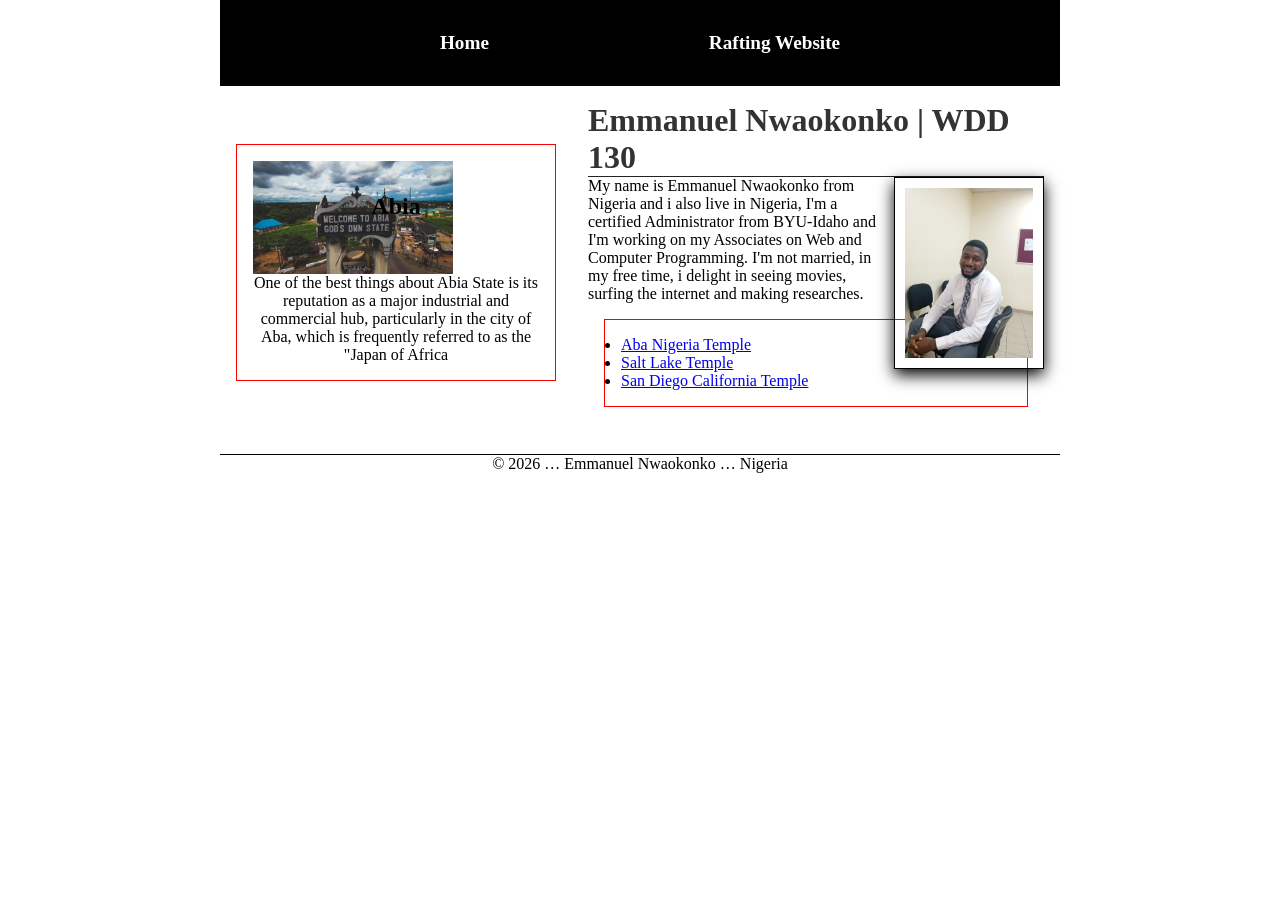
<file: index.html>
<!DOCTYPE html>
<html lang="en-US">

<head>
    <meta charset="UTF-8">
    <meta name="viewport" content="width=device-width, initial-scale=1.0">
    <title>Emmanuel Nwaokonko | WDD 130</title>
    <meta name="description"
      content="My name is Emmanuel. I'm from Nigeria, and I'm currently studying Web Fundamentals and I'm delighted to be learn about web development.">
    <meta name="author" content="Emmanuel Nwaokonko">
    <link rel="stylesheet" href="styles/styles.css">
</head>

<body>
    <header>
        <nav>
            <a href="#">Home</a>
            <a href="wwr">Rafting Website</a>
        </nav>
    </header>
    <div class="grid">
        <main>
            <h1>Emmanuel Nwaokonko | WDD 130</h1>
            <img src="images/profile.jpg" alt="Emmanuel Nwaokonko">
            <p>My name is Emmanuel Nwaokonko from Nigeria and i also live in Nigeria, I'm a
                certified
                Administrator
                from BYU-Idaho and I'm working on my Associates on Web and Computer Programming. I'm
                not
                married, in
                my free time, i delight in seeing movies, surfing the internet and making
                researches.
            </p>
            <ul class="box">
                <li><a href="https://newsroom.churchofjesuschrist.org/article/aba-nigeria-temple">Aba
                        Nigeria Temple</a></li>
                <li><a href="https://newsroom.churchofjesuschrist.org/article/salt-lake-temple">Salt
                        Lake Temple</a>
                </li>
                <li><a
                      href="https://newsroom.churchofjesuschrist.org/article/san-diego-california-temple">San
                        Diego California Temple</a>
                </li>
            </ul>
        </main>
        <aside class="box">
            <h2>Abia</h2>
            <img src="images/abia.jpg" alt="Abia landscape">
            <p>One of the best things about Abia State is its reputation as a major industrial and
                commercial hub,
                particularly in the city of Aba, which is frequently referred to as the "Japan of
                Africa
            </p>
        </aside>
    </div>
    <footer>
        <p>&copy; 2026 … Emmanuel Nwaokonko … Nigeria</p>
    </footer>
</body>

</html>
</file>
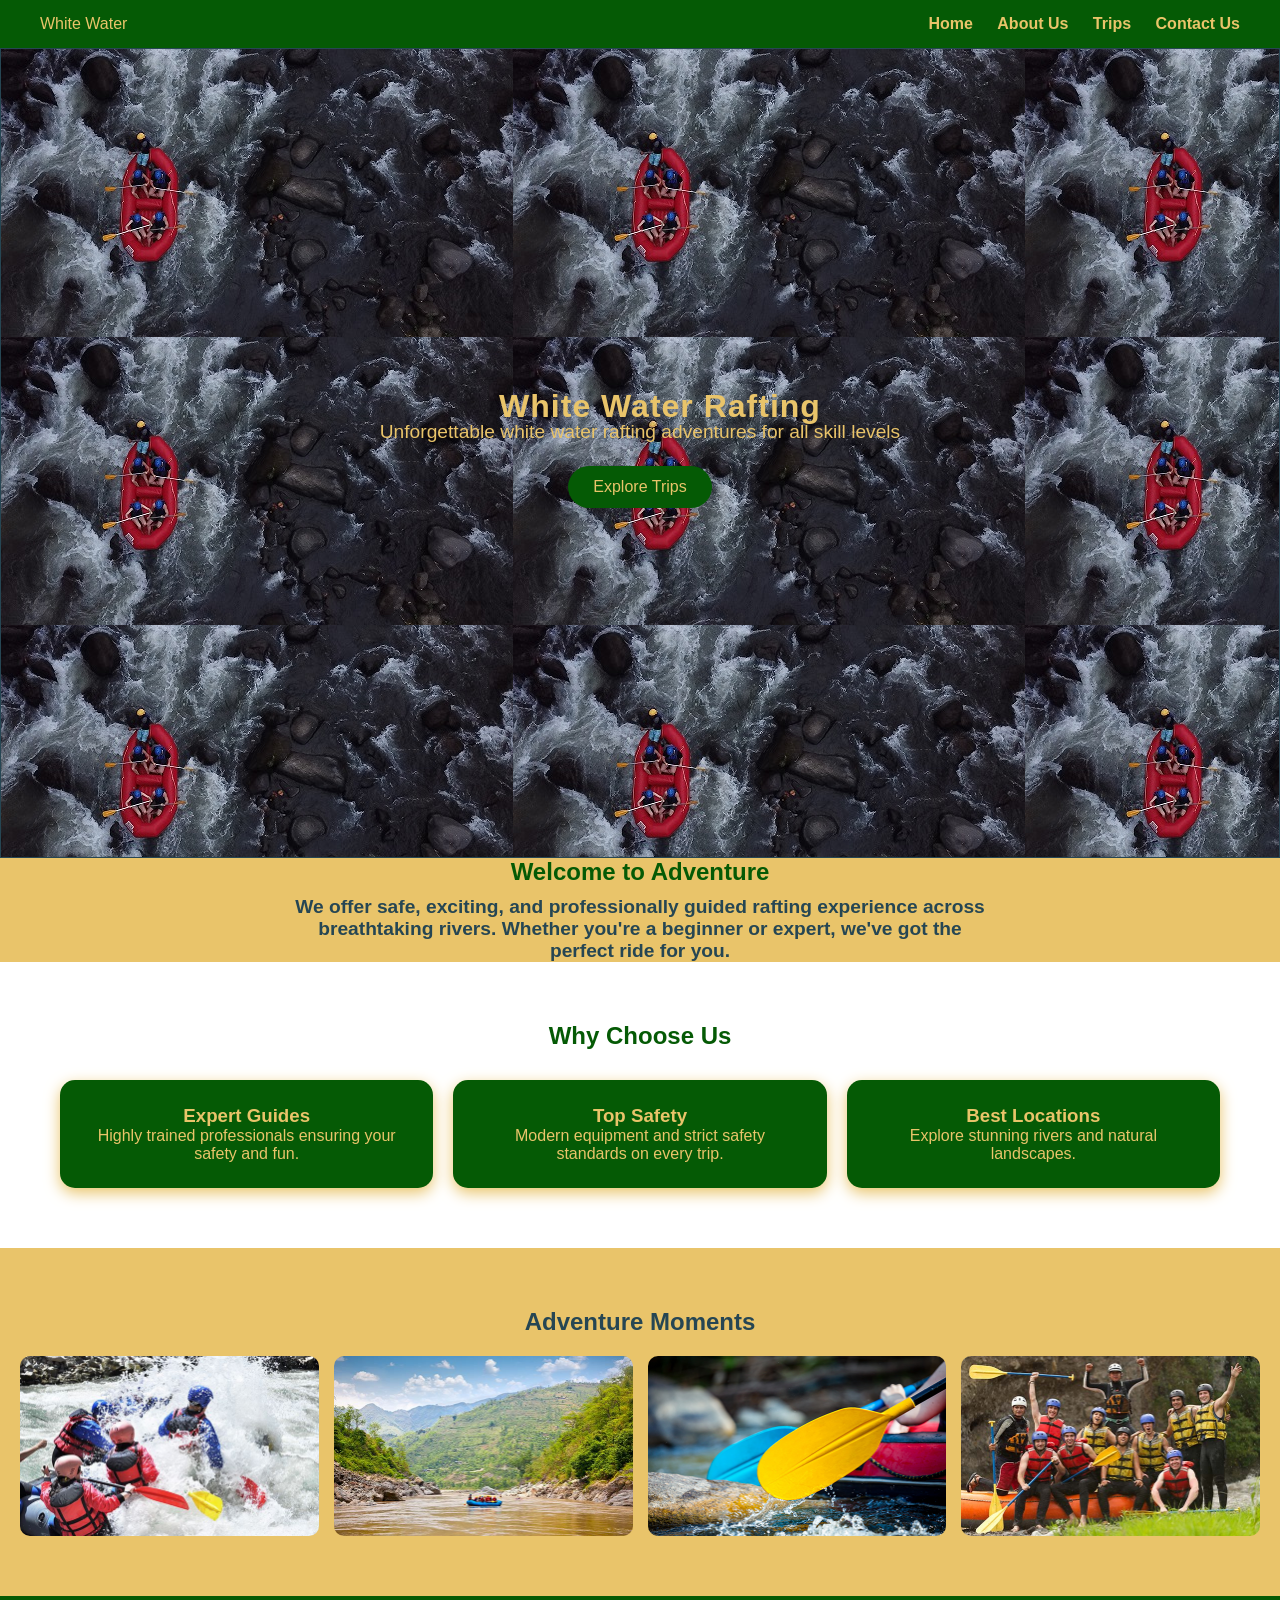
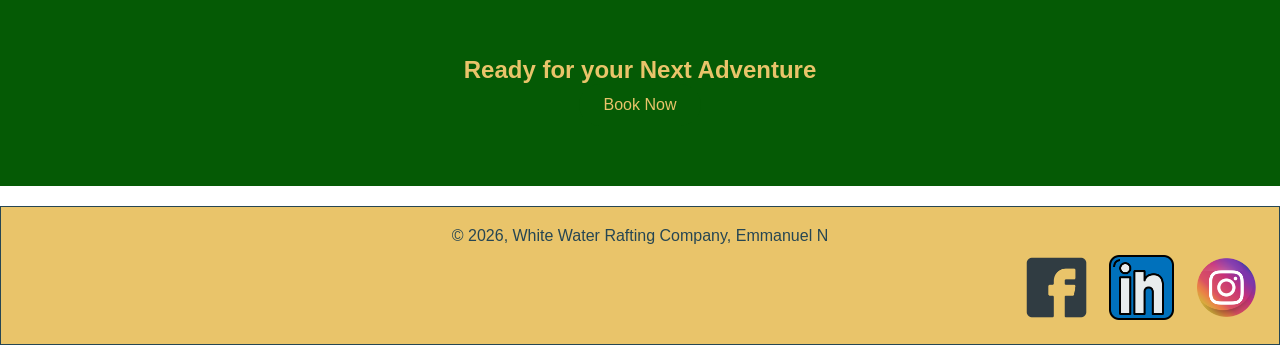
<file: wwr/index.html>
<!DOCTYPE html>
<html lang="en">

<head>
    <meta charset="UTF-8">
    <meta name="viewport" content="width=device-width, initial-scale=1.0">
    <title>White Water Rafting </title>
    <meta name="description"
      content="Experience thrilling white water rafting adventures with expert guides and safe equipment.">
    <meta name="author" content="Emmanuel Nwaokonko">
    <link rel="stylesheet" href="styles/rafting.css">
</head>

<body class="home">
    <header class="header">
        <div class="logo">
            <span>White Water</span>
        </div>
        
        <nav class="nav">
            <a href="index.html">Home</a>
            <a href="about.html">About Us</a>
            <a href="trips.html">Trips</a>
            <a href="contact.html">Contact Us</a>
        </nav>
    </header>

    <main>
        <section class="hero">
            <div class="hero-content">
                <h1>White Water Rafting</h1>
                <p>Unforgettable white water rafting adventures for all skill levels</p>

                <a href="trips.html" class="btn">Explore Trips</a>
            </div>
        </section>

        <section class="intro">
            <h2>Welcome to Adventure</h2>
            <p>
                We offer safe, exciting, and professionally guided rafting experience across breathtaking rivers.
                Whether you're a beginner or expert, we've got the perfect ride for you.</p>
        </section>

        <section class="features">
            <h2>Why Choose Us</h2>

            <div class="feature-grid">

                <div class="card">
                    <h3>Expert Guides</h3>
                    <p>Highly trained professionals ensuring your safety and fun.</p>
                </div>

                <div class="card">
                    <h3>Top Safety</h3>
                    <p>Modern equipment and strict safety standards on every trip.</p>
                </div>

                <div class="card">
                    <h3>Best Locations</h3>
                    <p>Explore stunning rivers and natural landscapes.</p>
                </div>
                
            </div>
        </section>

        <section class="gallery">
            <h2>Adventure Moments</h2>

            <div class="gallery-grid">
                <img src="images/rafting1.jpg" alt="">
                <img src="images/rafting2.jpg" alt="">
                <img src="images/rafting3.jpg" alt="">
                <img src="images/rafting4.jpg" alt="">
            </div>
        </section>

        <section class="cta">
            <h2>Ready for your Next Adventure</h2>
            <a href="contact.html" class="btn">Book Now</a>
        </section>
    </main>
    <footer>
        <p>&copy; 2026, White Water Rafting Company, Emmanuel N</p>
        <nav class="socialmedia">
            <a href="https://facebook.com"><img src="images/facebook.png" alt="Facebook Icon"></a><a
              href="http://linkedin.com">
                <img src="images/linkein.png" alt="Linkedin Icon"></a><a
              href="http://instagram.com">
                <img src="images/instagram.png" alt="Instagram Icon"></a>

        </nav>
    </footer>
</body>

</html>
</file>
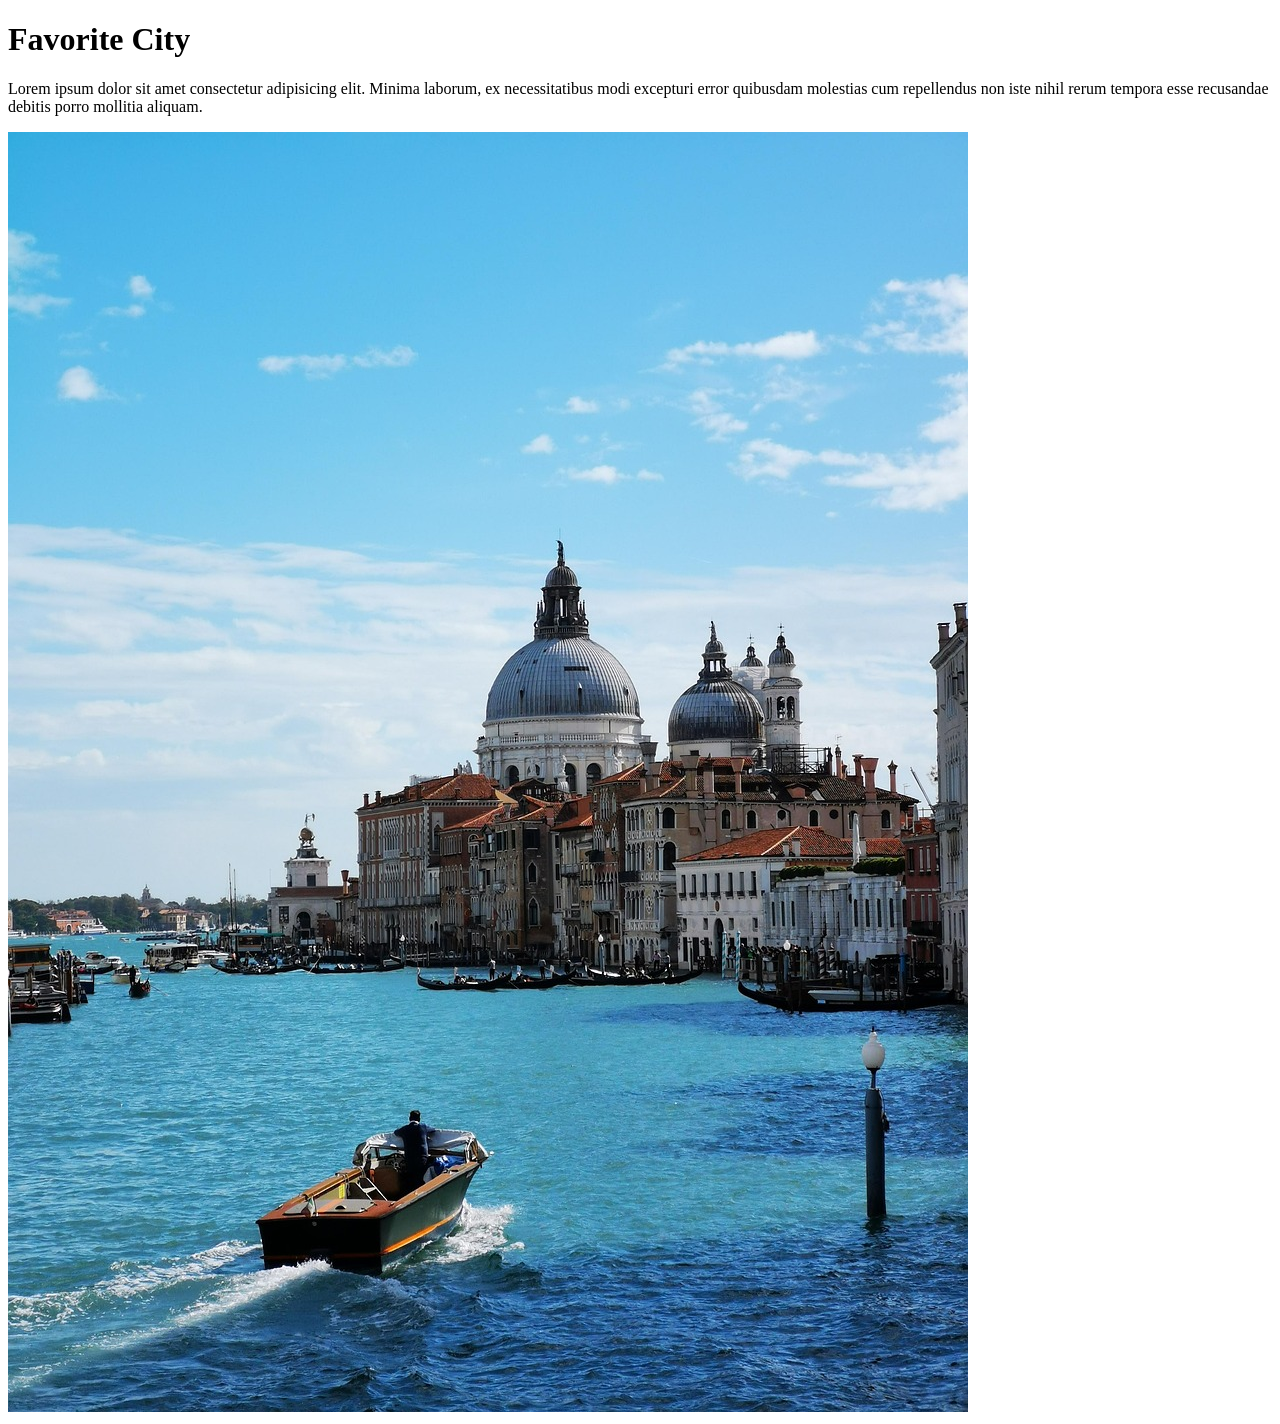
<file: week01/favorite-city.html>
<!DOCTYPE html>
<html lang="en">

<head>
    <meta charset="UTF-8">
    <meta name="viewport" content="width=device-width, initial-scale=1.0">
    <title>Document</title>
</head>

<body>
    <h1>Favorite City</h1>
    <p>Lorem ipsum dolor sit amet consectetur adipisicing elit. Minima laborum, ex necessitatibus
        modi excepturi error quibusdam molestias cum repellendus non iste nihil rerum tempora esse
        recusandae debitis porro mollitia aliquam.</p>
    <img src="images/martinafliegerova-venice-8889871_1280.jpg" alt="venice city image">
</body>

</html>
</file>
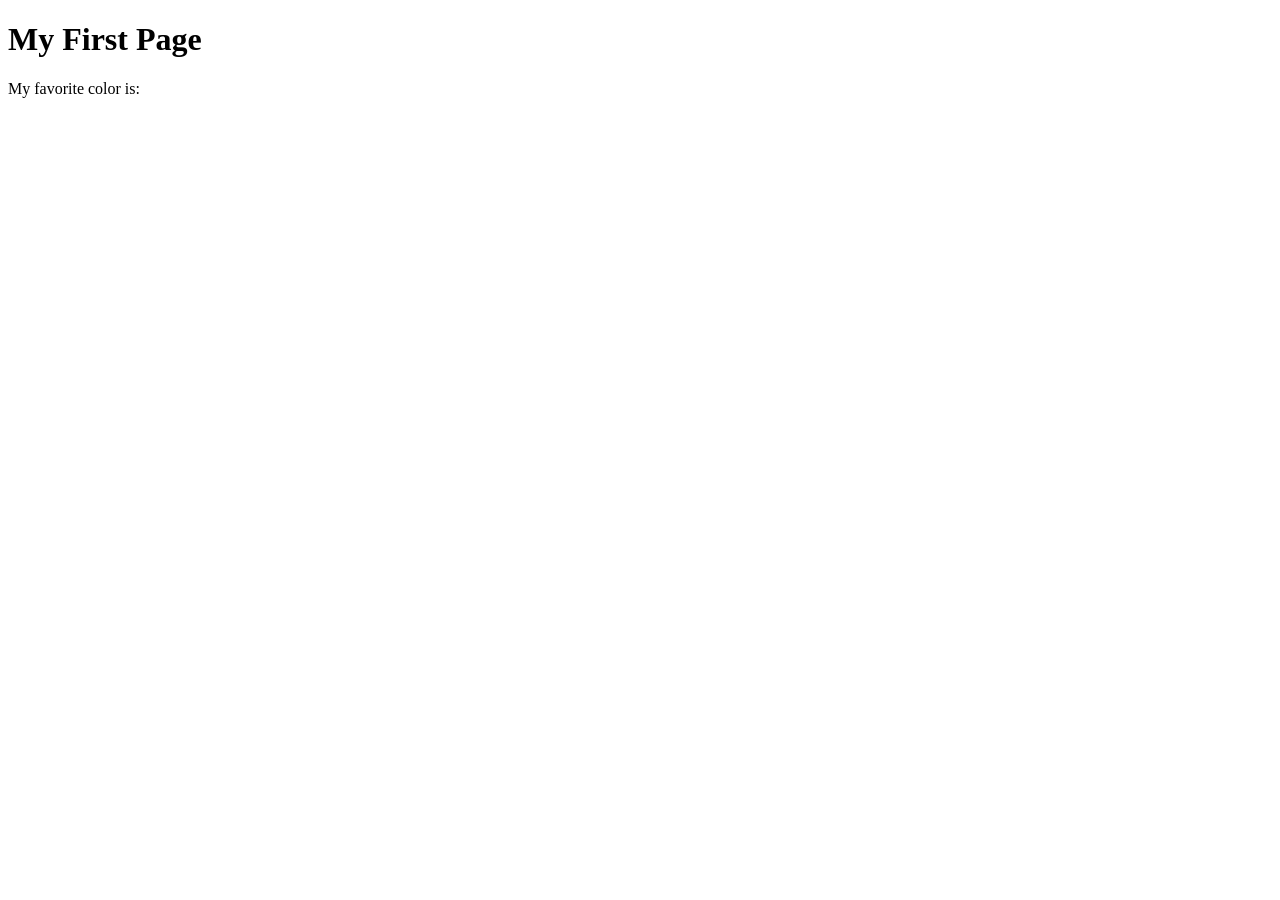
<file: week01/first-page.html>
<!DOCTYPE html>
<html lang="en">
<head>
    <meta charset="UTF-8">
    <meta name="viewport" content="width=device-width, initial-scale=1.0">
    <title>My First Page</title>
</head>
<body>
    <h1>My First Page</h1>
    <p>My favorite color is: </p>
</body>
</html>
</file>
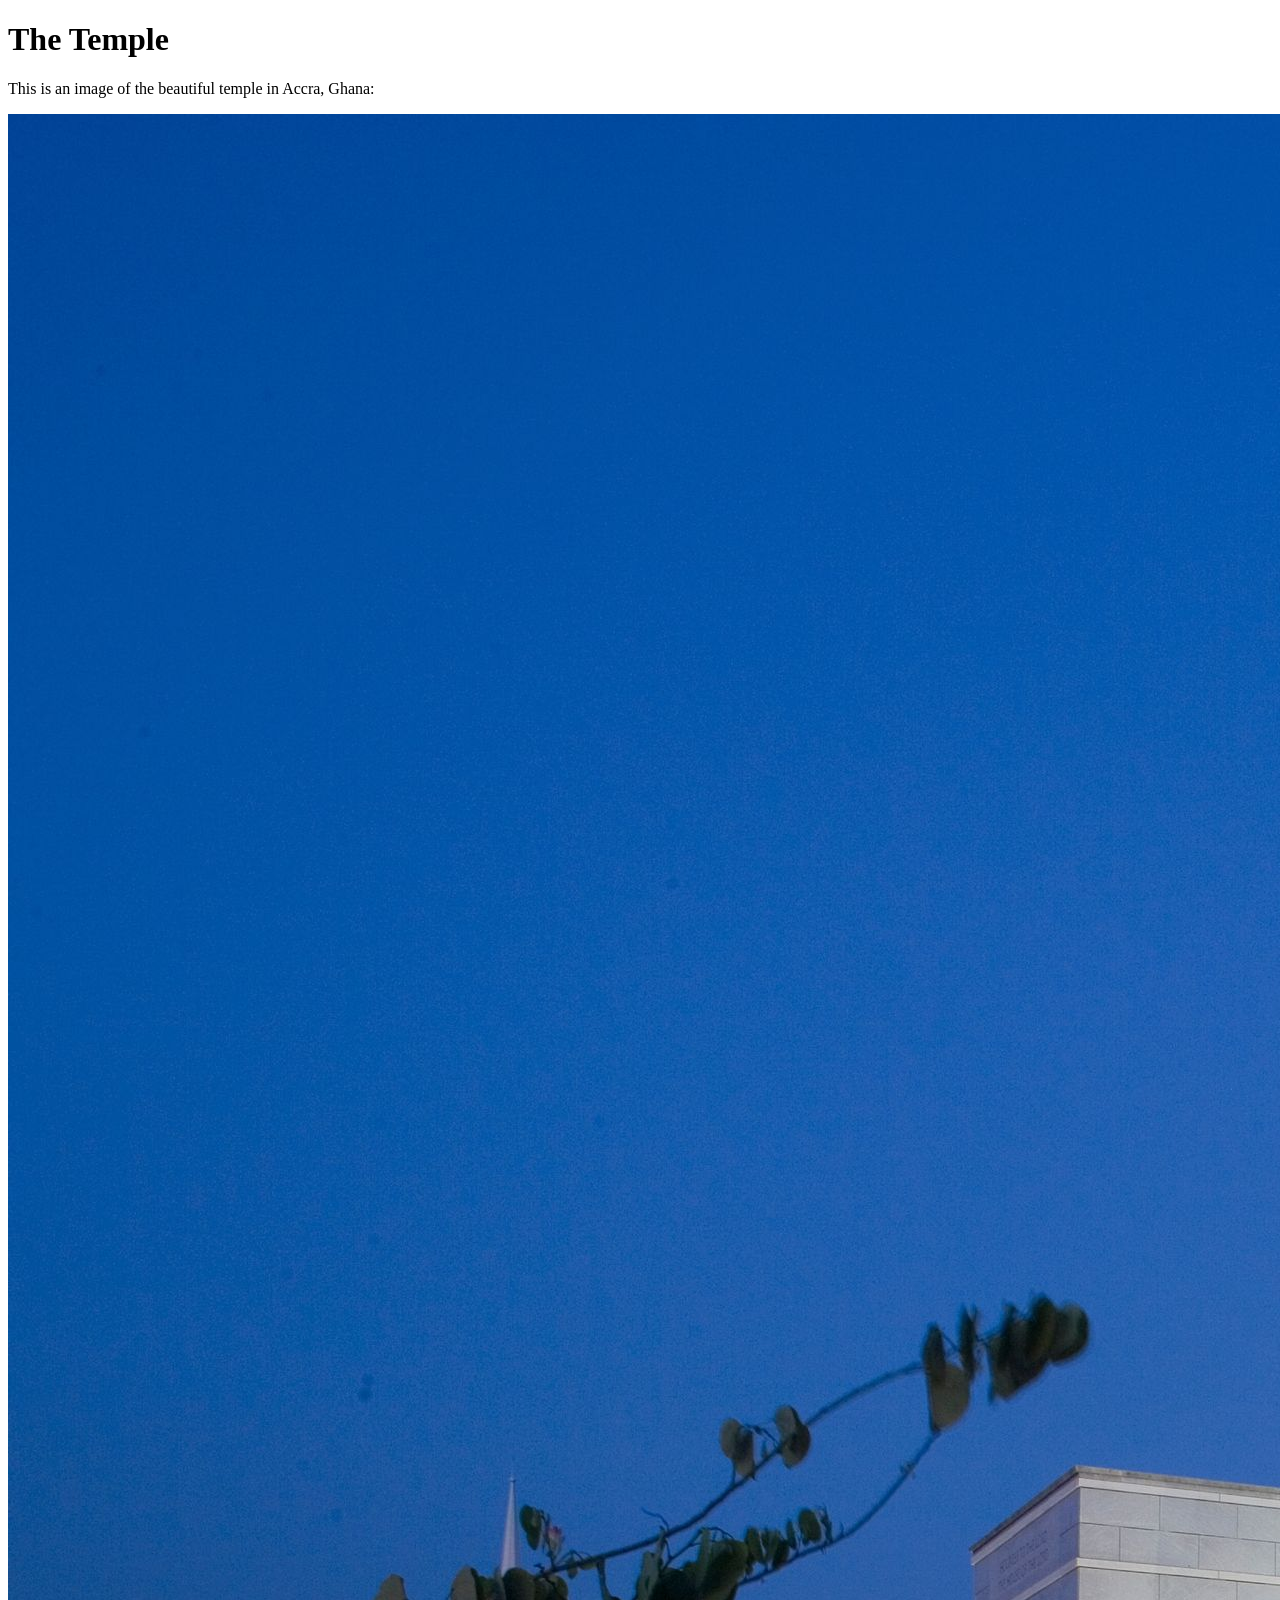
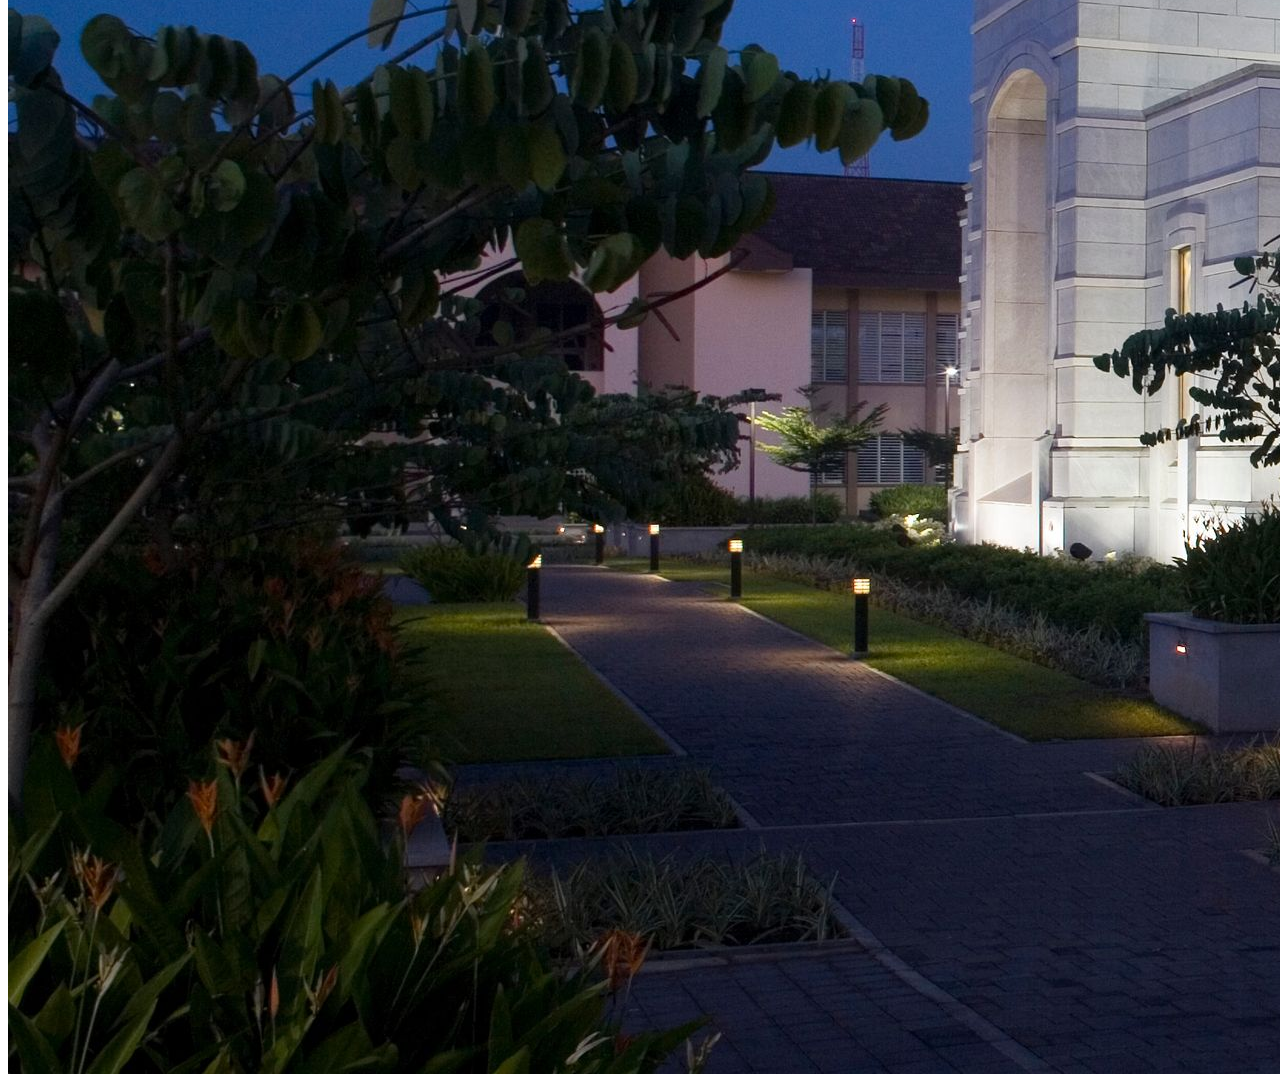
<file: week01/images.html>
<!DOCTYPE html>
<html lang="en">
<head>
    <meta charset="UTF-8">
    <meta name="viewport" content="width=device-width, initial-scale=1.0">
    <title>Temple Image</title>
</head>
<body>
    <h1>The Temple</h1>
    <p>This is an image of the beautiful temple in Accra, Ghana:</p>
    <img src="images/temple-large.jpeg" alt="The Accra Ghana Temple">
    
</body>
</html>
</file>
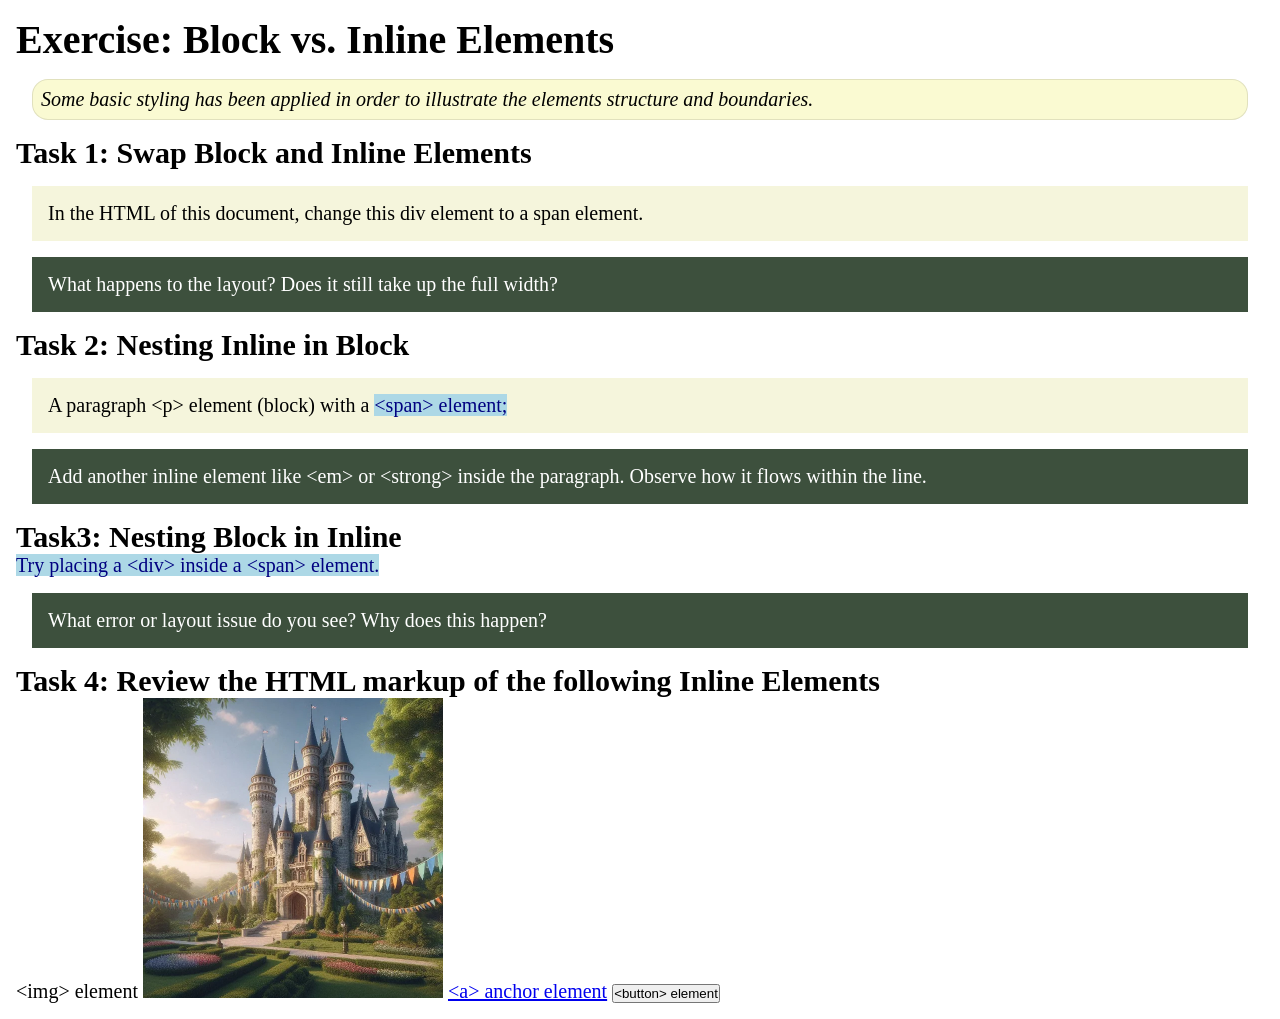
<file: week02/block-vs-inline.html>
<!DOCTYPE html>
<html lang="en">

<head>
    <meta charset="UTF-8">
    <meta name="viewport" content="width=device-width, initial-scale=1.0">
    <title>Exercise: Block vs. Inline Elements</title>
    <link rel="stylesheet" href="styles/block-vs-inline.css">
</head>

<body>
    <main>
        <h1>Exercise: Block vs. Inline Elements</h1>
        <p class="note">Some basic styling has been applied in order to illustrate the elements structure and
            boundaries.</p>

        <h2>Task 1: Swap Block and Inline Elements</h2>
        <div>In the HTML of this document, change this div element to a span element.</div>

        <p class="question">What happens to the layout? Does it still take up the full width?</p>

        <h2>Task 2: Nesting Inline in Block</h2>
        <p>A paragraph &lt;p&gt; element (block) with a <span>&lt;span&gt; element;</span></p>
        <p class="question">Add another inline element like &lt;em&gt; or &lt;strong&gt; inside the paragraph. Observe
            how it flows within the line.</p>

        <h2>Task3: Nesting Block in Inline</h2>
        <span>Try placing a &lt;div&gt; inside a &lt;span&gt; element.</span>
            <p class="question">What error or layout issue do you see? Why does this happen?</p>


            <h2>Task 4: Review the HTML markup of the following Inline Elements</h2>
        &lt;img&gt; element
        <img src="images/castle.webp" alt="placeholder image (images are inline)" width="300" height="300">
        <a href="https://churchofjesuschrist.org">&lt;a&gt; anchor element</a>
        <button type="button">&lt;button&gt; element</button>
    </main>
</body>

</html>
</file>
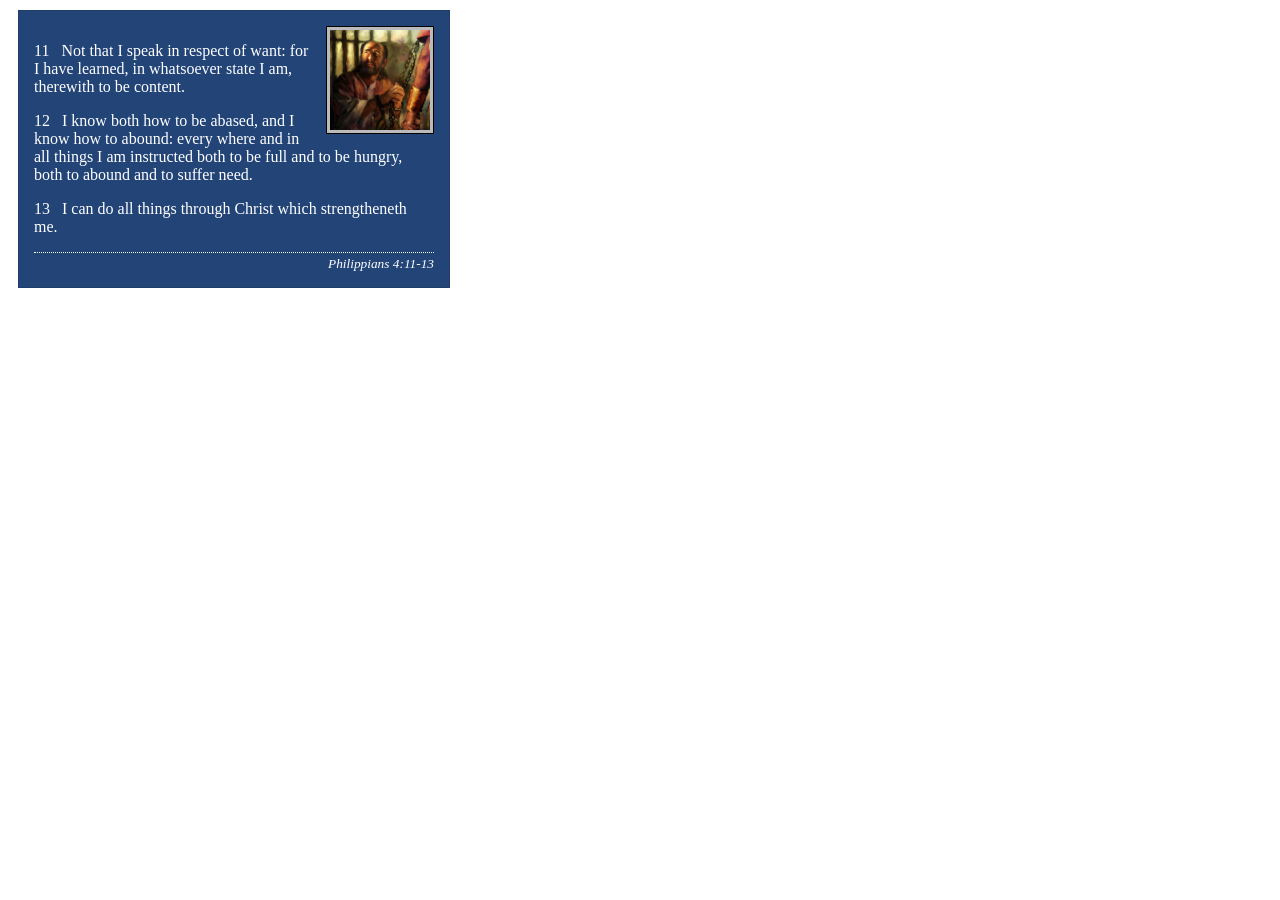
<file: week02/box-model-solution.html>
<!DOCTYPE html>
<html lang="en">
<head>
    <meta charset="UTF-8">
    <meta name="viewport" content="width=device-width, initial-scale=1.0">
    <title>Box Model Activity</title>
    <link rel="stylesheet" href="styles/box-model-solution.css">
</head>
<body>
    <main>
        <div class="callout">
            <img src="images/apostle-paul-imprisoned.webp" alt="Paul the Apostle - Imprisoned in Rome" width="200" height="200">
            <blockquote>
                <p>11 &nbsp; Not that I speak in respect of want: for I have learned, in whatsoever state I am, therewith to be content.</p>
                <p>12 &nbsp; I know both how to be abased, and I know how to abound: every where and in all things I am instructed both to be full and to be hungry, both to abound and to suffer need.</p>
                <p>13 &nbsp; I can do all things through Christ which strengtheneth me.</p>
            </blockquote>
            <cite>Philippians 4:11-13</cite>
        </div>
    </main>
</body>
</html>
</file>
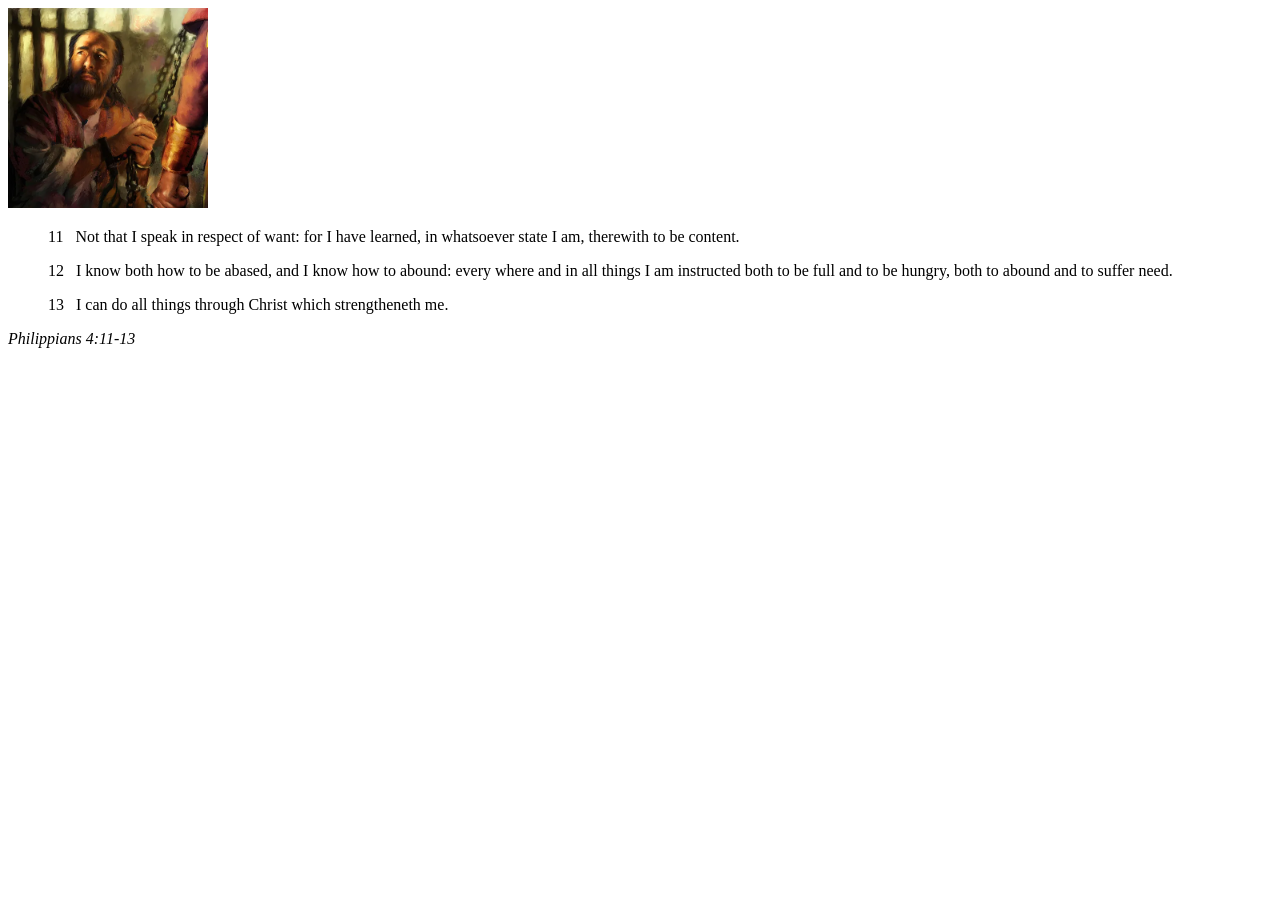
<file: week02/box-model.html>
<!DOCTYPE html>
<html lang="en">
<head>
    <meta charset="UTF-8">
    <meta name="viewport" content="width=device-width, initial-scale=1.0">
    <title>Box Model Activity</title>
</head>
<body>
    <main>
        <div class="callout">
            <img src="images/apostle-paul-imprisoned.webp" alt="Paul the Apostle - Imprisoned in Rome" width="200" height="200">
            <blockquote>
                <p>11 &nbsp; Not that I speak in respect of want: for I have learned, in whatsoever state I am, therewith to be content.</p>
                <p>12 &nbsp; I know both how to be abased, and I know how to abound: every where and in all things I am instructed both to be full and to be hungry, both to abound and to suffer need.</p>
                <p>13 &nbsp; I can do all things through Christ which strengtheneth me.</p>
            </blockquote>
            <cite>Philippians 4:11-13</cite>
        </div>
    </main>
</body>
</html>
</file>
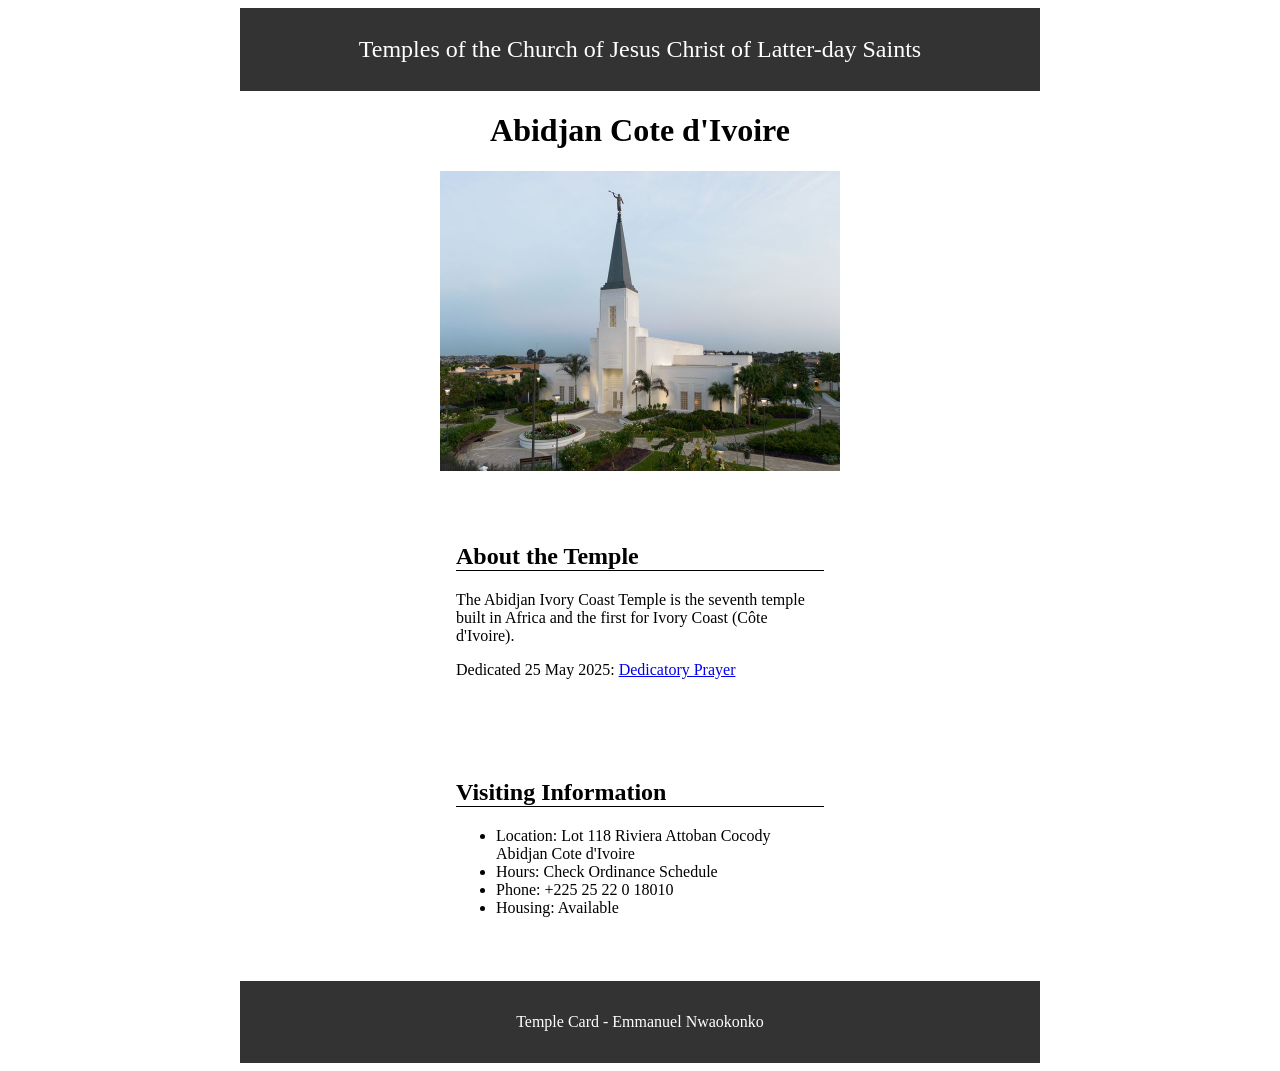
<file: week02/temple.html>
<!DOCTYPE html>
<html lang="en">

<head>
    <meta charset="UTF-8">
    <meta name="viewport" content="width=device-width, initial-scale=1.0">
    <title>Temple Card - Abidjan Cote d'Ivoire</title>
    <link rel="stylesheet" href="styles/temple.css">
</head>

<body>
    <header>
        <p>Temples of the Church of Jesus Christ of Latter-day Saints</p>
    </header>
    <main>
        <h1>Abidjan Cote d'Ivoire</h1>
        <picture>
            <img src="images/abidjan-ivory-coast.jpeg" alt="Abidjan Cote d'Ivoire Temple">
        </picture>
        <section>
            <h2>About the Temple</h2>
            <p>The Abidjan Ivory Coast Temple is the seventh temple built in Africa and the first
                for Ivory Coast (Côte
                d'Ivoire).</p>
            <p>Dedicated 25 May 2025: <a
                  href="https://www.churchofjesuschrist.org/temples/dedicatory-prayer/abidjan-ivory-coast-temple/2025-05-25?lang=eng"
                  target="_blank" rel="noopener noreferrer">Dedicatory Prayer</a></p>
        </section>
        <section>
            <h2>Visiting Information</h2>
            <ul>
                <li>Location: Lot 118 Riviera Attoban Cocody Abidjan Cote d'Ivoire</li>
                <li>Hours: Check Ordinance Schedule</li>
                <li>Phone: +225 25 22 0 18010</li>
                <li>Housing: Available</li>
            </ul>
        </section>
    </main>
    <footer>
        <p>Temple Card - Emmanuel Nwaokonko</p>
    </footer>
</body>

</html>
</file>
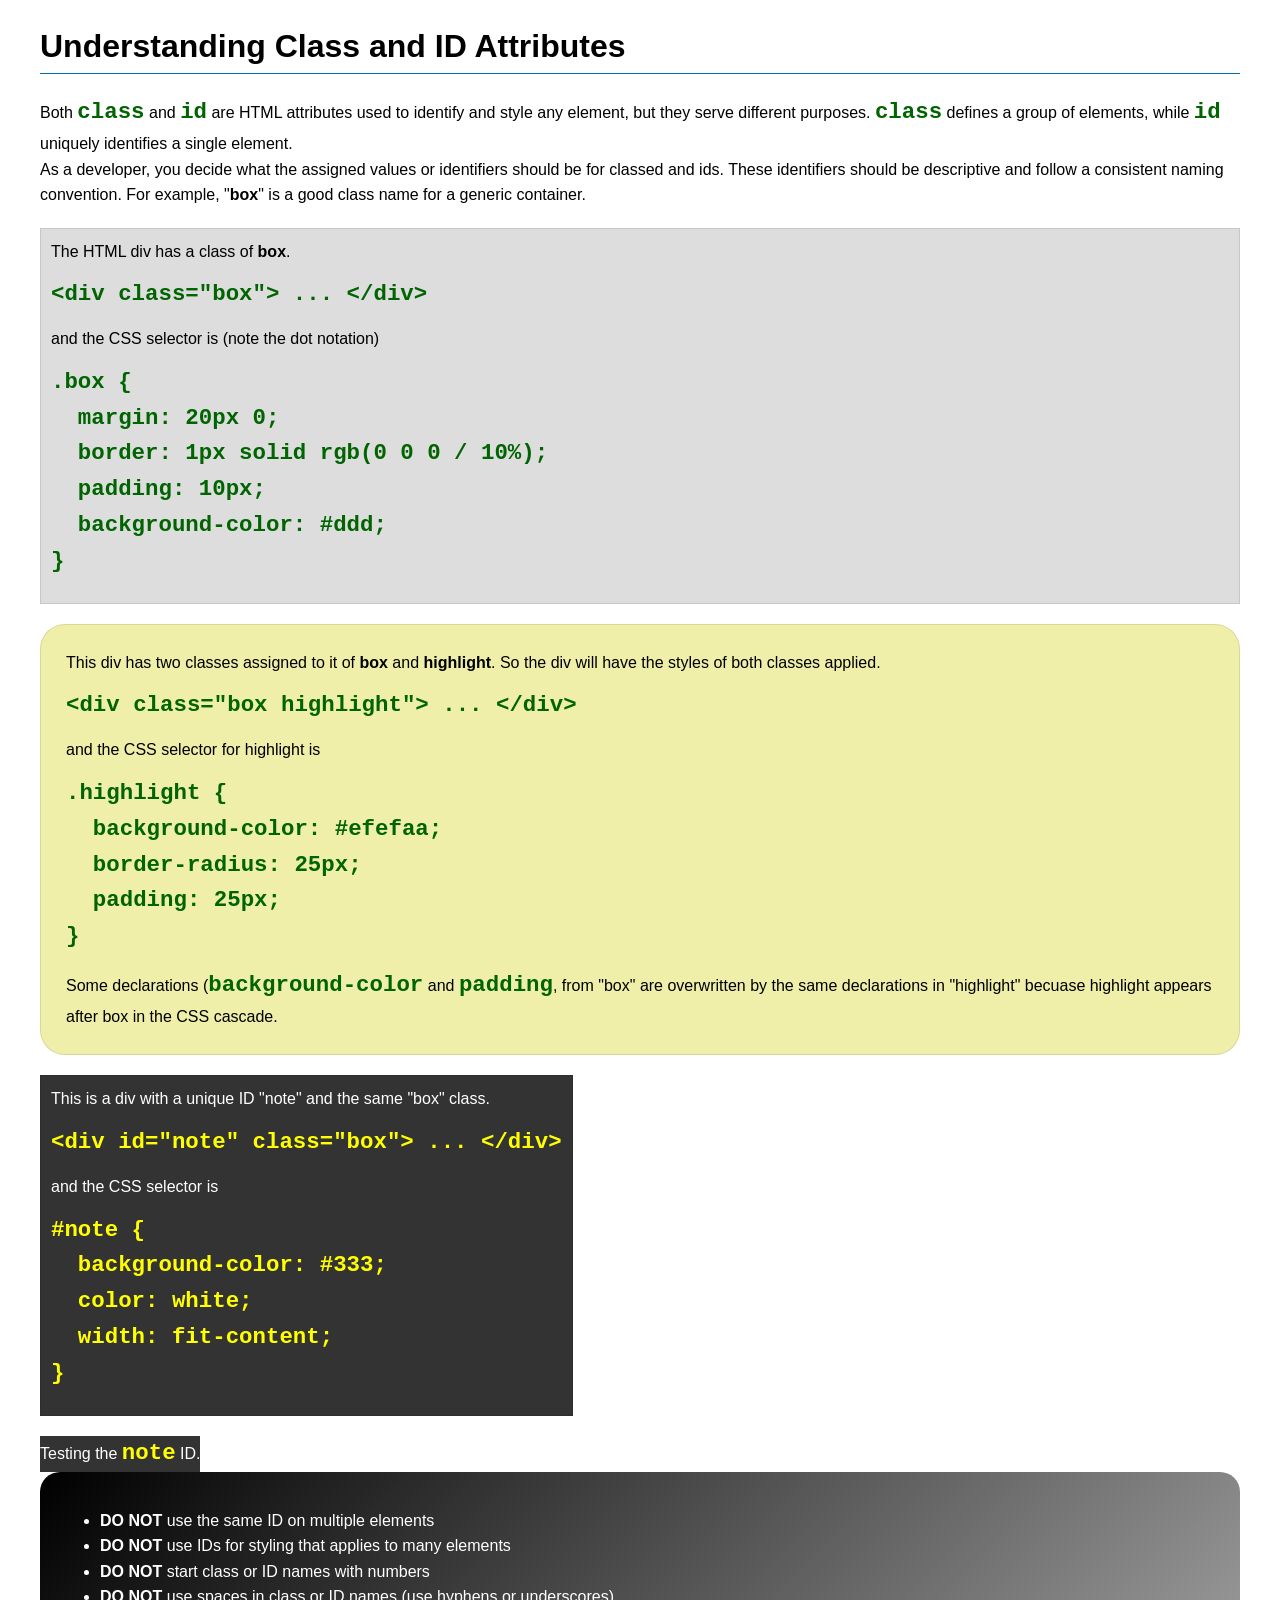
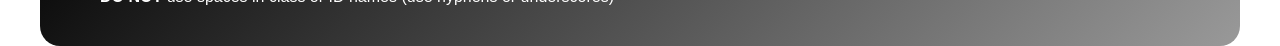
<file: week03/class-and-id.html>
<!DOCTYPE html>
<html lang="en">

<head>
    <meta charset="UTF-8">
    <meta name="viewport" content="width=device-width, initial-scale=1.0">
    <title>Class vs ID Attributes</title>
    <link rel="stylesheet" href="styles/class-and-id.css">
</head>

<body>
    <h1>Understanding Class and ID Attributes</h1>
    <p>Both <code>class</code> and <code>id</code> are HTML attributes used to identify and style any element, but they
        serve different purposes. <code>class</code> defines a group of elements, while <code>id</code> uniquely
        identifies a single element.</p>
    <p>As a developer, you decide what the assigned values or identifiers should be for classed and ids. These
        identifiers should be
        descriptive and follow a consistent naming convention. For example, "<strong>box</strong>" is a good class name
        for a generic container.</p>
    <div class="box">
        <p>The HTML div has a class of <strong>box</strong>.</p>
        <pre><code class="html">&lt;div class="box"&gt; ... &lt;/div&gt;</code></pre>
        and the CSS selector is (note the dot notation)
        <pre><code class="css">.box {
  margin: 20px 0;
  border: 1px solid rgb(0 0 0 / 10%);
  padding: 10px;
  background-color: #ddd; 
}</code></pre>
    </div>

    <div class="box highlight">
        <p>This div has two classes assigned to it of <strong>box</strong> and <strong>highlight</strong>. So the div
            will have the styles of both classes applied.</p>
        <pre><code class="html">&lt;div class="box highlight"&gt; ... &lt;/div&gt;</code></pre>
        and the CSS selector for highlight is
        <pre><code class="css">.highlight {
  background-color: #efefaa;
  border-radius: 25px;
  padding: 25px;
}</code></pre>
<p>Some declarations (<code>background-color</code> and <code>padding</code>, from "box" are overwritten by the same declarations in "highlight" becuase highlight appears after box in the CSS cascade.</p>
    </div>

    <div id="note" class="box">
        <p>This is a div with a unique ID "note" and the same "box" class.</p>
        <pre><code class="html">&lt;div id="note" class="box"&gt; ... &lt;/div&gt;</code></pre>
        and the CSS selector is
        <pre><code class="css">#note {
  background-color: #333;
  color: white;
  width: fit-content;
}</code></pre>
    </div>

    <div id="note">
        <p>Testing the <code>note</code> ID.</p>
    </div>

    <section id="best-practice">
        <ul>
            <li><strong>DO NOT</strong> use the same ID on multiple elements</li>
            <li><strong>DO NOT</strong> use IDs for styling that applies to many elements</li>
            <li><strong>DO NOT</strong> start class or ID names with numbers</li>
            <li><strong>DO NOT</strong> use spaces in class or ID names (use hyphens or underscores)</li>
        </ul>
    </section>




</body>

</html>
</file>
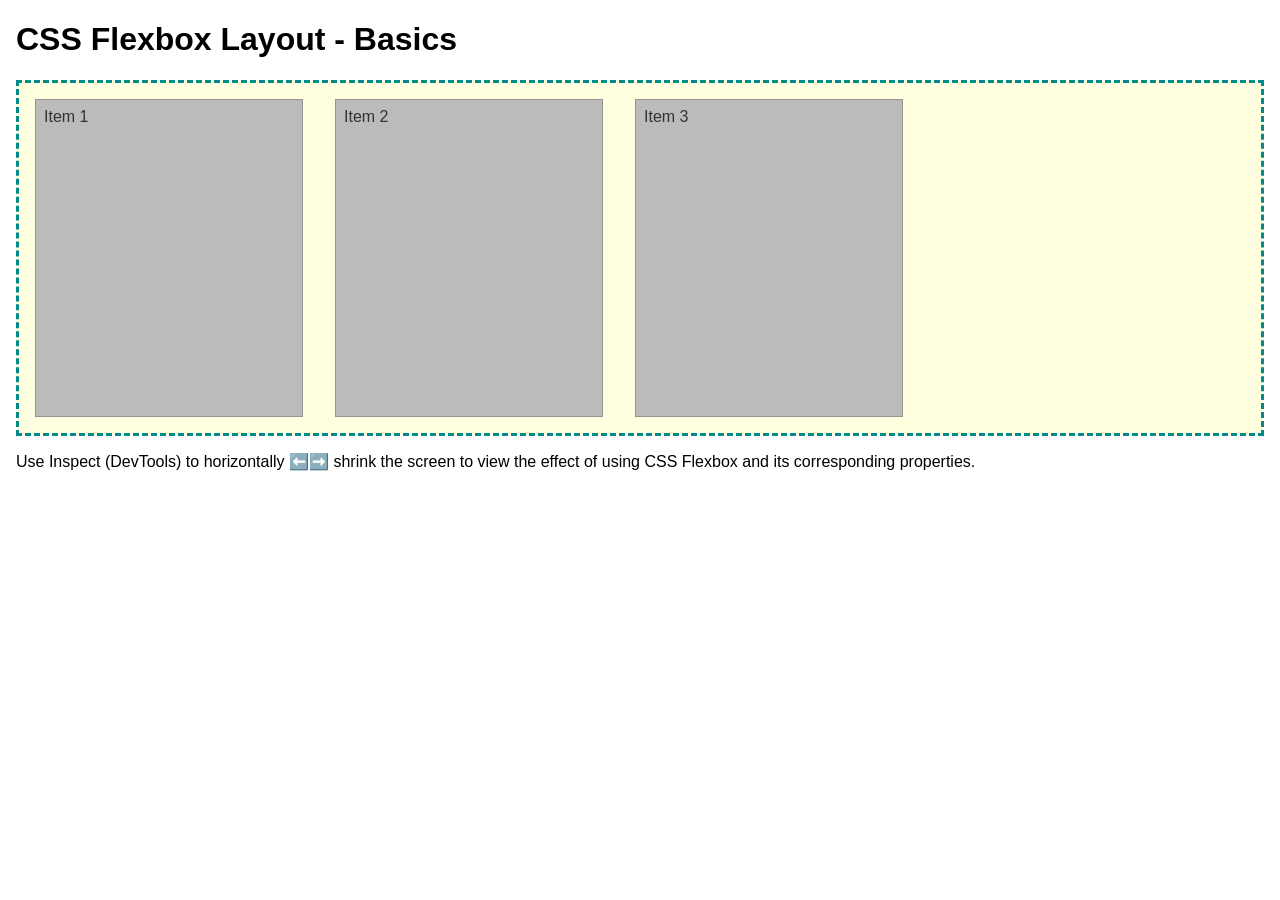
<file: week04/flexbox-layout.html>
<!DOCTYPE html>
<html lang="en">
<head>
    <meta charset="UTF-8">
    <meta name="viewport" content="width=device-width, initial-scale=1.0">
    <title>CSS Flexbox Layout - Basics</title>
    <link rel="stylesheet" href="styles/flexbox.css">
</head>
<body>
    <main>
        <h1>CSS Flexbox Layout - Basics</h1>
        <div class="flex-container">
            <div class="flex-item item1">Item 1</div>
            <div class="flex-item item2">Item 2</div>
            <div class="flex-item item3">Item 3</div>
        </div>
        <p>Use Inspect (DevTools) to horizontally ⬅️➡️ shrink the screen to view the effect of using CSS Flexbox and its corresponding properties.</p>
    </main>
</body>
</html>
</file>
<file: styles/styles.css>
* {
    box-sizing: border-box;
    margin: 0;
    padding: 0;
}

header,
.grid,
footer {
    max-width: 840px;
    margin: 0 auto;
}

nav {
    background-color: steelblue;
    padding: 1rem;
    display: flex;
    justify-content: space-evenly;
    align-items: center;
}

nav a {
    display: block;
    padding: 0.5rem;
    text-decoration: none;
    font-size: 1.2rem;
    font-weight: 700;
    color: white;
}

main {
    max-width: 840px;
    grid-column: 2/3;
    margin: 1rem;
}

h1 {
    border-bottom: 1px solid #222;
}

nav {
    background-color: black;
    padding: 1rem;
}

nav a {
    color: white;
    padding: 1rem;
    display: block;
}

h1 {
    color: #333;
}

aside {
    width: 20rem;
    margin: 10px;
    text-align: center;
    position: relative;
    grid-column: 1/2;
    grid-row: 1/2;
    border: 1px solid #000;
    padding: 10px;
    background-color: white;
    color: black;
}

aside img {
    width: 200px;
    height: auto;
    display: block;
}

aside h2 {
    position: absolute;
    left: 50%;
    transform: translateX(-50%);
    top: 3rem;
}

main img {
    width: 150px;
    height: auto;
    float: right;
    border: 1px solid #000;
    padding: 10px;
    box-shadow: 0 6px 15px;
}

p {
    padding: 0;
}

footer {
    margin-top: 15px;
    border-top: 1px solid #000;
    text-align: center;
}

/* Class Selectors */
.box {
    margin: 1rem;
    border: 1px solid red;
    padding: 1rem;
    background-color: white;
    color: black;
}

.grid {
    display: grid;
    align-items: center;
}
</file>
<file: wwr/styles/rafting.css>
:root {
    --primary-color: #055a05;
    --accent1-color: #264653;
    --accent2-color: #e9c46a;
    --heading-font: "Times New Roman", "Georgia", serif;
    --body-font: Arial, Helvetica, sans-serif;
}

* {
    margin: 0;
    padding: 0;
    box-sizing: border-box;
}

body {
    font-family: var(--body-font);
    color: var(--accent1-color);
}

.header-grid {
    display: grid;
    grid-template-columns: 150px 1fr;
    align-items: center;
    background-color: var(--primary-color);
    padding: 20px;
    color: #fff;
}

.header-grid img {
    width: 65px;
}

.header-grid nav {
    display: flex;
    justify-content: center;
    gap: 10px
}

.header-grid nav a {
    text-decoration: none;
    padding: 10px 20px;
    border: 1px solid #264653;
    background-color: transparent;
    color: var(--accent2-color);
    font-family: var(--heading-font);
    font-weight: bold;
}
nav a.active {
    color: #264653;
    background-color: #e9c46a;
    border-radius: 5px;
}
.hero {
    position: relative;
    text-align: center;
    border: 1px solid #264653;
    color: #e9c46a;
    display: flex;
    justify-content: center;

}

.hero img {
    width: 100%;
    height: auto;
    display: block;
}

.hero h1 {
    text-align: center;
    margin-bottom: 20px;
    position: absolute;
    top: 10px;
    width: 100%;
}

.hero article {
    align-items: center;
    justify-content: space-between;
    border: 1px solid #055a05;
    padding: 15px;
    background-color: #264653;
    position: absolute;
    bottom: 60px;
    left: 10px;
    width: 98.5%;
    color: var(--accent2-color);
}

.hero article img {
    width: 80px;
    float: right;
    margin-left: 10px;
}

.history {
    border: 1px solid #264653;
    padding: 20px;
    margin-top: 20px;
    display: grid;
    grid-template-columns: 2fr 1fr 2fr;
    gap: 20px;
    text-align: center;
}

.history h2 {
    grid-column: 1 / -1;
    text-align: center;
    margin-bottom: 10px;
    display: inline-block;
    background-color: #264653;
    color: #fff;
    padding: 10px;
    border: 1px solid #264653;
}

.history-img {
    width: 100%;
}

.adventures {
    border: 1px solid #264653;
    padding: 20px;
    margin-top: 20px;
    text-align: center;

    display: grid;
    grid-template-columns: repeat(5, 1fr);
    gap: 20px;
}

.adventures h2 {
    margin-bottom: 20px;
    text-align: center;
    grid-column: 1 / -1;
    border: 1px solid #264653;
    background-color: #264653;
    color: #fff;
    padding: 10px;
}

.adventures img {
    width: 100%;
    height: 80px;
}

figcaption {
    font-size: 0.8rem;
    margin-top: 5px;
}

footer {
    margin-top: 20px;
    padding: 20px;
    text-align: center;
    border: 1px solid #264653;
    background: #e9c46a;
    color: #264653;
}

.socialmedia {
    margin-top: 10px;
    display: flex;
    justify-content: flex-end;
    gap: 20px;
}

.socialmedia img {
    width: 65px;
    height: 65px;
}

.contact-info {
    text-align: center;
    padding: 20px;
}

.contact-info h1 {
    font-size: 28px;
    margin-bottom: 10px;
}

.contact-grid {
    display: grid;
    grid-template-columns: 1fr 1fr;
    gap: 20px;
    padding: 20px;
    border: 1px solid #264653;
}

.map iframe {
    width: 100%;
    height: 500px;
    border: 0;
}

.contact-form {
    display: flex;
    flex-direction: column;
    gap: 10px;
}

.form-row {
    display: flex;
    flex-direction: column;
    margin-bottom: 15px;
}

.form-row label {
    font-weight: bold;
    margin-top: 5px;
}
form label[for="phone"] {
    font-weight: bold;
}

.contact-form input,
.contact-form textarea {
    padding: 8px;
    border: 1px solid #264653;
    width: 100%;
    font-size: 1rem;
}


.contact-form textarea {
    height: 100px;
}

.radio-group {
    display: flex;
    gap: 8px;
    flex-direction: column;
}

.radio-group label {
    display: flex;
    flex-direction: column;
    gap: 8px;
    align-items: center;
}

.contact-form button {
    padding: 10px;
    border: 1px solid #264653;
    background-color: #e9c46a;
    cursor: pointer;
    margin-top: 10px;
    margin-left: 150px;
}

.checkbox-row {
    margin-left: 50px;
}

.checkbox-row label {
    display: flex;
    align-items: center;
    gap: 8px;
}

.employees {
    margin-top: 20px;
    padding: 20px;
    border: 1px solid #264653;
    text-align: center;

    display: grid;
    grid-template-columns: repeat(3, 1fr);
    gap: 20px;
}

.employees h2 {
    margin-bottom: 20px;

    grid-column: 1 / -1;
    text-align: center;
}

.employees img {
    width: 100px;
    height: 100px;
}

.employees figcaption {
    margin-top: 5px;
    text-align: center;
}

.visually-hidden {
    position: absolute;
    left: -9999px;
}
.header {
    display: flex;
    justify-content: space-between;
    align-items: center;
    padding: 15px 40px;
    background-color: var(--primary-color);
    position: sticky;
    top: 0;
    box-shadow: 0 2px 10px;
    color: #e9c46a;
}

.logo {
    display: flex;
    align-items: center;
    gap: 10px;
}

.logo img{
    width: 45px;
}

.nav a {
    margin-left: 20px;
    text-decoration: none;
    color: var(--accent2-color);
    font-weight: bold;
}

.nav a:hover {
    color: var(--accent1-color);
}

.hero p {
    margin-top: 20px;
}

.btn {
    background: #055a05;
    color: #e9c46a;
    padding: 12px 25px;
    text-decoration: none;
    border-radius: 30px;
    display: inline-block;
    transition: 0.3s;
}

.btn:hover {
    background: var(--primary-color);
}

.intro {
    max-width: 60px 20px;
    text-align: center;
    background: #e9c46a;
    color: #055a05;
}
.intro p {
    max-width: 700px;
    margin: auto;
    margin-top: 10px;
    font-weight: bold;
    font-size: larger;
    color: #264653;
}
.features {
    padding: 60px;
    text-align: center;
    color: #055a05;
}
.feature-grid {
    display: grid;
    grid-template-columns: repeat(auto-fit, minmax(250px, 1fr));
    gap: 20px;
    margin-top: 30px;
}
.card {
    background: #055a05;
    padding: 25px;
    border-radius: 15px;
    box-shadow: 0 5px 15px;
    color: #e9c46a;
}

.card:hover {
    transform: translateY(-5px)
}

.gallery {
    padding: 60px 20px;
    background: #e9c46a;
    text-align: center;
}

.gallery-grid {
    display: grid;
    grid-template-columns: repeat(auto-fit, minmax(200px, 1fr));
    gap: 15px;
    margin-top: 20px;
}

.gallery-grid img {
    width: 100%;
    border-radius: 10px;
    height: 180px;
    object-fit: cover;
}

.cta {
    padding: 60px 20px;
    text-align: center;
    background: #055a05;
    color: #e9c46a;
}
.home .hero {
    height: 90vh;
    display: flex;
    position: relative;
    justify-content: center;
    text-align: center;
    color: #e9c46a;
    align-items: center;
    background: url("../images/hero.jpg");
}

.home .hero::before {
    content: "";
    position: absolute;
    inset: 0;
    background: transparent;
}

.hero-content {
    position: relative;
    max-width: 600px;
    padding: 20px;
}
.hero-content h1 {
    font-size: 2rem;
    margin-bottom: 15px;
    font-weight: bold;
    letter-spacing: 1px;
}

.hero-content p {
    margin-bottom: 20px;
    font-size: 1.2rem;
    line-height: 1.5;
    text-align: center;
    color: #e9c46a;
}
.trips-hero {
    position: relative;
    text-align: center;
    color: #e9c46a;
}

.trips-hero img {
    width: 100%;
    height: 300px;
    object-fit: cover;
    filter: brightness(60%);
}

.trips-hero-text h1 {
    font-size: 2.5rem;
    margin-bottom: 10px;
    text-align: center;
    color: #e9c46a;
}

.trips-hero-text p {
    font-size: 1.2rem;
    max-width: 600px;
    margin: 0 auto;
    color: #055a05;
    text-align: center;
}

.trips-container {
    display: grid;
    grid-template-columns: repeat(auto-fit, minmax(250px, 1fr));
    gap: 20px;
    padding: 40px;
}

.trip-card {
    background: #264653;
    border-radius: 10px;
    overflow: hidden;
    box-shadow: 0 0 10px;
    text-align: center;
    padding: 20px;
    color: #e9c46a;
}

.trip-card img {
    width: 100%;
    height: 180px;
    object-fit: cover;
}

.trip-card h2 {
    margin: 10px 0;
}

.price {
    font-weight: bold;
    color: #055a05;
}
.trips-container .btn{
    display: inline-block;
    padding: 10px 15px;
    margin-top: 10px;
    background-color: #055a05;
    color: #e9c46a;
    text-decoration: none;
    border-radius: 5px;
}

.trips-container .btn:hover {
    background: #055a05;
}

.trip-table-section {
    padding: 40px;
    text-align: center;
}

.trip-table {
    width: 100%;
    border-collapse: collapse;
    margin-top: 20px;
}

.trip-table thead {
    background: #055a05;
    color: #e9c46a;
}

.trip-table th {
    padding: 12px;
    text-transform: uppercase;
    text-align: center;
    letter-spacing: 1px;
}

.trip-table td {
    padding: 10px;
    border-bottom: 1px solid #264653;
}

.trip-table tbody tr:hover {
    background: #e9c46a;
}
</file>
<file: week02/styles/block-vs-inline.css>
* {
    margin: 0;
    padding: 0;
}

body {
    font-size: 20px;
    margin: 1rem;
}

p,
div {
    background-color: beige;
    margin: 1rem;
    padding: 1rem;
}

span {
    color: navy;
    background-color: lightblue;
}

code {
    margin: 0;
    padding: 0;
    color: green;
    font-size: 1.2rem;
}

.note {
    font-style: italic;
    background-color: lightgoldenrodyellow;
    border-radius: 1rem;
    border: 1px solid rgb(0 0 0 / 10%);
    margin: 1rem;
    padding: .5rem;
}

.question {
    background-color: #3d503d;
    color: #fff;
}
</file>
<file: week02/styles/box-model-solution.css>
.callout {
    max-width: 400px;
    margin: 10px;
    border: 1px solid rgba(0, 0, 0, .1);
    padding: 15px;
    background-color: #247;
    color: #fff;
}

.callout img {
    float: right;
    margin: 0 0 10px 15px;
    border: 1px solid #000;
    padding: 3px;
    background-color: #bbb;
    width: 100px;
    height: auto;

}

blockquote {
    margin: 0;
}

cite {
    display: block;
    border-top: 1px dotted #fff;
    padding-top: 3px;
    text-align: right;
    font-size: smaller;
}
</file>
<file: week02/styles/temple.css>
* {
    box-sizing: border-box;
}

img {
    width: 100%;
    height: auto;
}

header,
main,
footer {
    max-width: 800px;
    margin: 0 auto;
}

header {
    background-color: #333;
    color: white;
    padding: .25rem;
    text-align: center;
    font-size: 1.5rem;
}

main {
    width: 400px;
    margin: 0 auto;
}

h1 {
    text-align: center;
}

section {
    margin: 2em 0;
    background-color: #ddddd;
    padding: 1rem;
}

section h2 {
    text-align: left;
    border-bottom: solid #000 1px;
}

footer {
    background-color: #333;
    padding: 1em;
    text-align: center;
    color: white;
}
</file>
<file: week03/styles/class-and-id.css>
body {
    font-family: Arial, sans-serif;
    line-height: 1.6;
    margin: 0;
    padding: 0 40px;
}

h1 {
    border-bottom: 1px solid rgb(0 110 182);
    padding-bottom: 0;
}



p {
    margin: 0;
}

code {
    color: darkgreen;
    font-weight: 700;
    font-size: 1.4rem;
}

/* Class examples - can be reused */

.box {
    margin: 20px 0;
    border: 1px solid rgb(0 0 0 / 10%);
    padding: 10px;
    background-color: #ddd; /* this is shorthand for #dddddd */
}

.highlight {
    background-color: #efefaa;
    border-radius: 25px;
    padding: 25px;
}

/* ID examples - should be unique */

#note {
    background-color: #333;
    color: white;
    width: fit-content;
}

#note code {
    color: yellow;
}

#best-practice {
    background: linear-gradient(135deg, #000 0%, #999 100%);
    color: white;
    border-radius: 20px;
    padding: 20px
}
</file>
<file: week04/styles/flexbox.css>
body {
    font-family: Helvetica, Arial, sans-serif;
    margin: 1rem;
}

.flex-container {
    border: 3px dashed darkcyan;
    background-color: lightyellow;
    display: flex;
    flex-wrap: wrap;
}

.flex-item {
    width: 250px;
    margin: 1rem;
    border: 1px solid rgb(0 0 0 / 20%);
    padding: 0.5rem;
    background-color: #bbb;
    color: #333;
}

.item1 {
    min-height: 100px;
}

.item2 {
    min-height: 200px;
}

.item3 {
    min-height: 300px;
}
</file>
